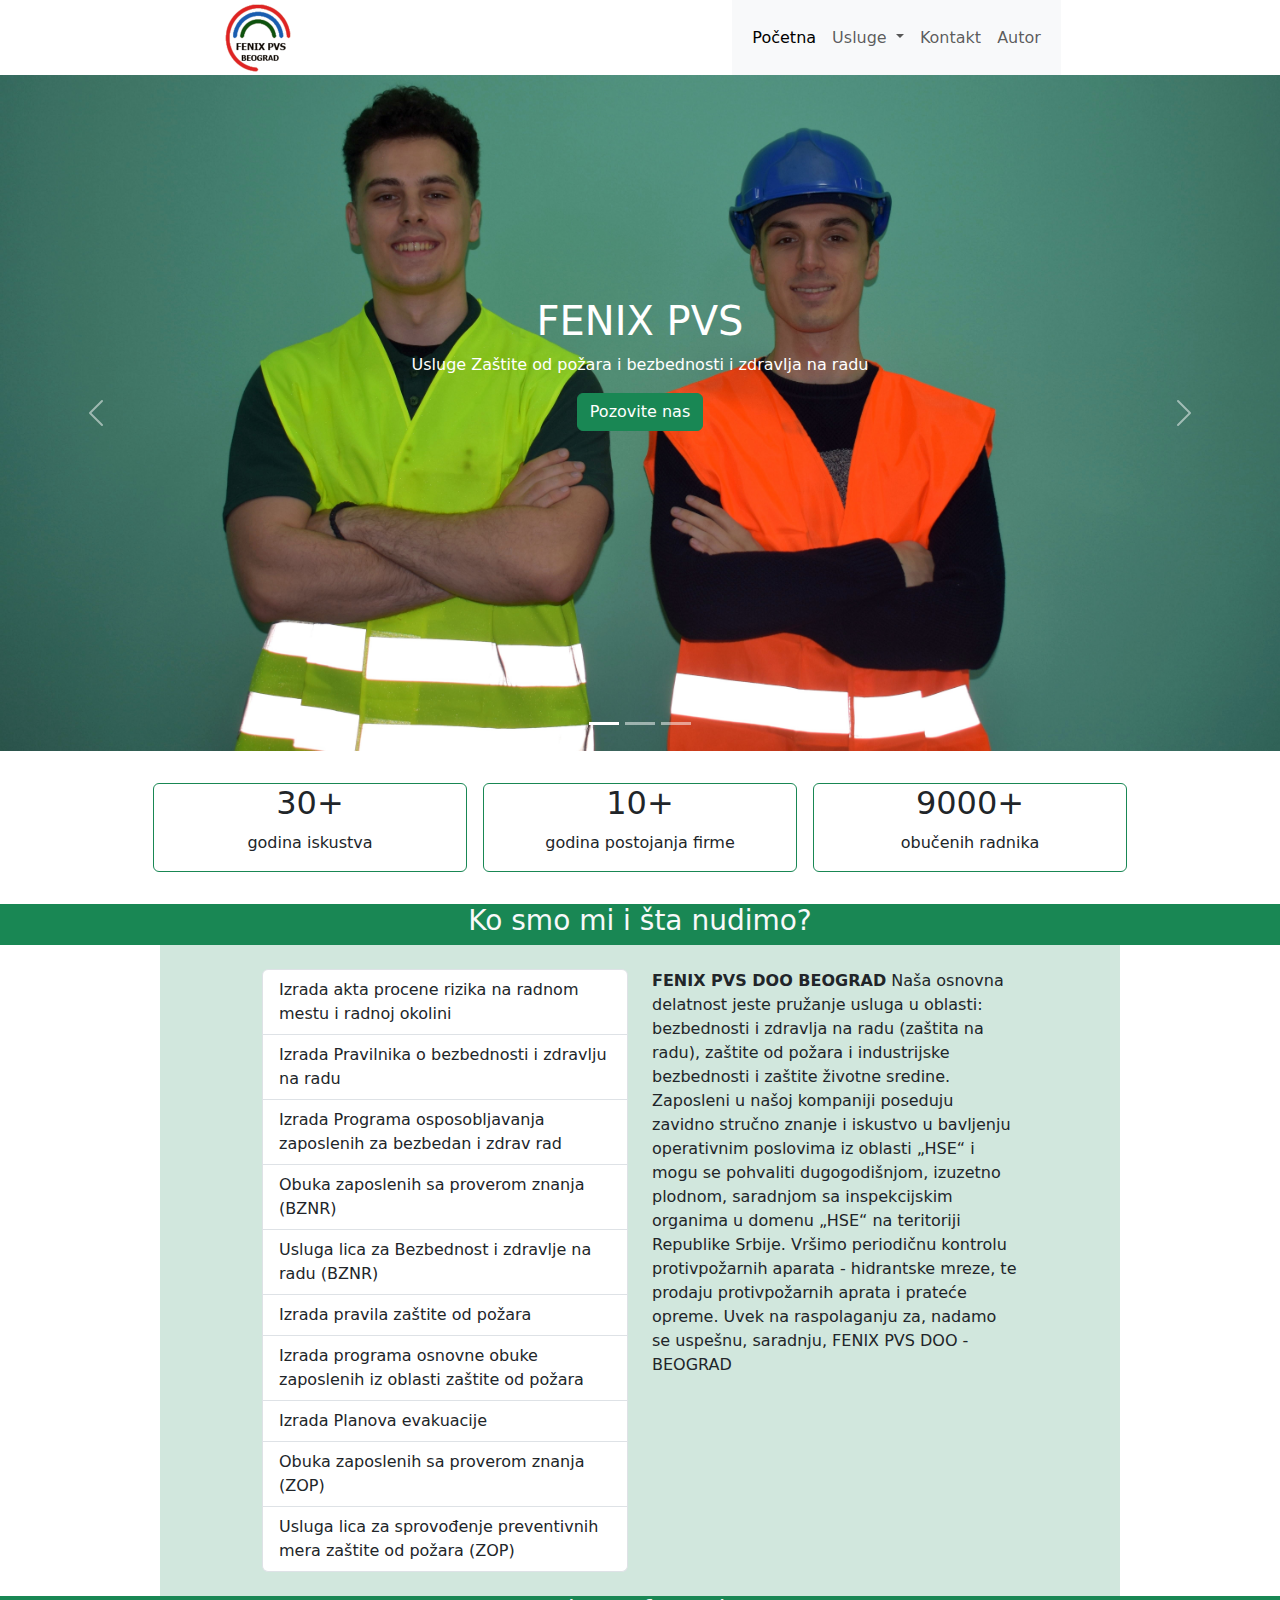
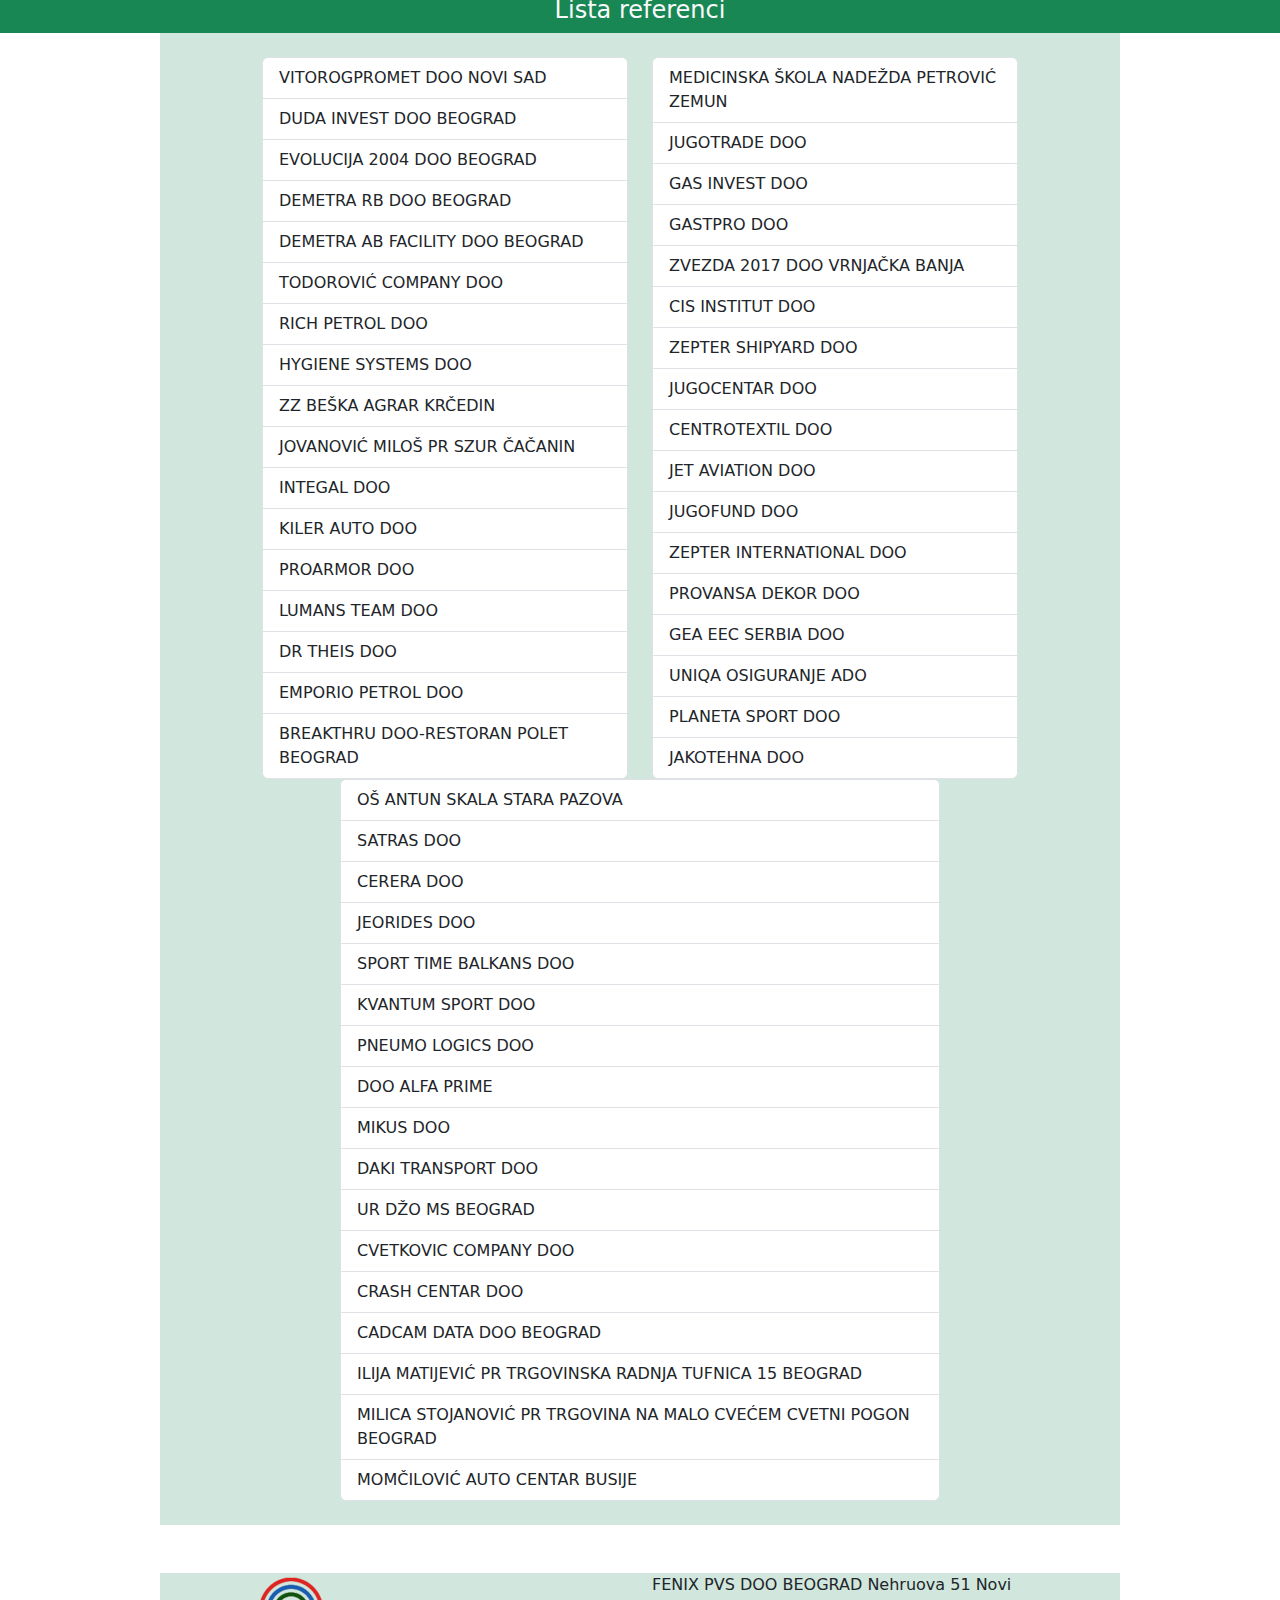
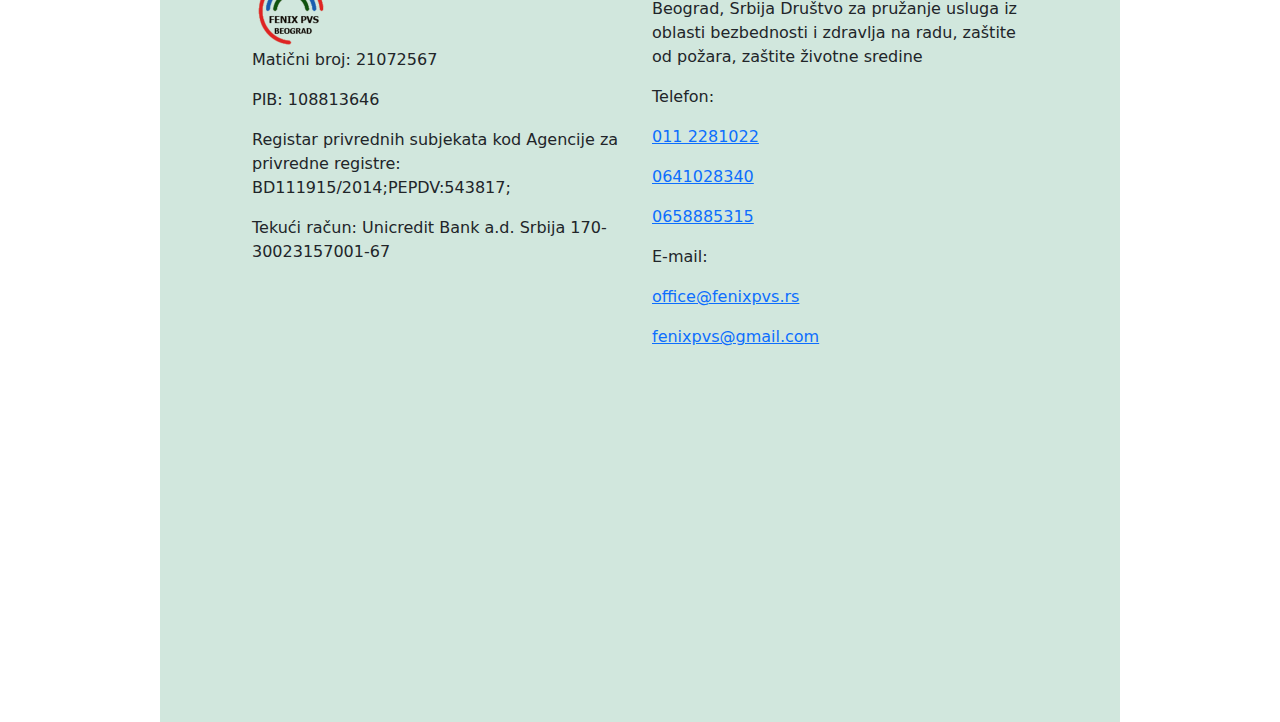
<file: index.html>
<!DOCTYPE html>
<html lang="en">
<head>
    <meta charset="UTF-8">
    <meta name="viewport" content="width=device-width, initial-scale=1.0">
    <meta name="keywords" content="zastita od pozara, bezbednost i zdravlje na radu, obuka zop, obuka bzr, planovi evakuacije, servis protivpozarnih aparata i hidranata">
    <meta name="description"
    content="Fenix PVS je firma koja se bavi oblastima zaštite od požara i bezbednosti i zdravlja na radu i takođe u tim oblastima pruža obuku, izradu prateće dokumentacije, servis protivpožarnih aparata i hidranata, prijavu gradilišta, usluge stručnog lica iz oblasti zaštite od požara i bezbednosti i zdravlja na radu"/>
    <title>FENIX PVS</title>
    <!-- Bootstrap CSS -->
    <link rel="stylesheet" href="https://cdn.jsdelivr.net/npm/bootstrap-icons@1.11.3/font/bootstrap-icons.min.css">
    <link href="https://cdn.jsdelivr.net/npm/bootstrap@5.3.3/dist/css/bootstrap.min.css" rel="stylesheet"
      integrity="sha384-QWTKZyjpPEjISv5WaRU9OFeRpok6YctnYmDr5pNlyT2bRjXh0JMhjY6hW+ALEwIH" crossorigin="anonymous">
    <link href="css/style.css" rel="stylesheet">
    <link rel="icon" href="img/fenixpvsvektor.svg">
</head>
<body>
    <!-- Navigacioni meni -->
     <header class="d-flex justify-content-around">
      <a href="https://ngbusiness.github.io/bootstrap-sajt/index.html" class="navbar-brand"><img class="logo" src="https://ngbusiness.github.io/bootstrap-sajt/img/fenixpvsvektor.png" alt="fenixpvs logo"></a>
    <nav class="navbar navbar-expand-lg bg-body-tertiary">
      
      <div class="container-fluid">
        
        <button class="navbar-toggler" type="button" data-bs-toggle="collapse" data-bs-target="#navbarNavDropdown"
          aria-controls="navbarNavDropdown" aria-expanded="false" aria-label="Toggle navigation">
          <span class="navbar-toggler-icon"></span>
        </button>
        <div class="collapse navbar-collapse" id="navbarNavDropdown">
          <ul class="navbar-nav">
            <li class="nav-item">
              <a class="nav-link active" aria-current="page" href="https://ngbusiness.github.io/bootstrap-sajt/index.html">Početna</a>
            </li>
            <li class="nav-item dropdown p-8">
              <a class="nav-link dropdown-toggle" href="#" role="button" data-bs-toggle="dropdown" aria-expanded="false">
                  Usluge
              </a>
              <ul class="dropdown-menu" aria-labelledby="dropdownMenuButtonDark">
                  <li><a class="dropdown-item " href="https://ngbusiness.github.io/bootstrap-sajt/zastita-od-pozara.html">Zaštita od požara</a></li>
                  <li><a class="dropdown-item " href="https://ngbusiness.github.io/bootstrap-sajt/bezbednost-i-zdravlje-na-radu.html">Bezbednost i zdravlje na radu</a></li>
              </ul>
            </li>
            <li class="nav-item">
              <a class="nav-link" href="https://ngbusiness.github.io/bootstrap-sajt/kontakt.html">Kontakt</a>
            </li>
            <li class="nav-item">
              <a class="nav-link" href="https://ngbusiness.github.io/bootstrap-sajt/autor.html">Autor</a>
            </li>
            
          </ul>
        </div>
      </div>
    </nav>
</header>
  
    <!-- Carousel -->
    <div id="carouselExampleIndicators" class="carousel slide" data-bs-ride="carousel">
        <div class="carousel-indicators">
            <button type="button" data-bs-target="#carouselExampleIndicators" data-bs-slide-to="0" class="active" aria-current="true" aria-label="Slide 1"></button>
            <button type="button" data-bs-target="#carouselExampleIndicators" data-bs-slide-to="1" aria-label="Slide 2"></button>
            <button type="button" data-bs-target="#carouselExampleIndicators" data-bs-slide-to="2" aria-label="Slide 3"></button>
        </div>
        <div class="carousel-inner">
            <div class="carousel-item active">
                <img src="https://ngbusiness.github.io/bootstrap-sajt/img/slika-pozadina.jpg" class="d-block w-100 object-fit-cover" alt="pozadina">
                <div class="carousel-caption d-none d-md-block naslov">
                    <h1>FENIX PVS</h1>
                    <p>Usluge Zaštite od požara i bezbednosti i zdravlja na radu</p>
                    <a href="tel:+381641028340" class="btn btn-success">Pozovite nas</a>
                </div>
            </div>
            <div class="carousel-item">
                <img src="https://ngbusiness.github.io/bootstrap-sajt/img/slika-pozadina2.jpg" class="d-block w-100 object-fit-cover" alt="pozadina">
                <div class="carousel-caption d-none d-md-block naslov">
                  <h1>FENIX PVS</h1>
                  <p>Usluge Zaštite od požara i bezbednosti i zdravlja na radu</p>
                  <a href="tel:+381641028340" class="btn btn-success">Pozovite nas</a>
                </div>
            </div>
            <div class="carousel-item">
                <img src="https://ngbusiness.github.io/bootstrap-sajt/img/slika-pozadina3.jpg" class="d-block w-100 object-fit-cover" alt="pozadina">
                <div class="carousel-caption d-none d-md-block naslov">
                  <h1>FENIX PVS</h1>
                  <p>Usluge Zaštite od požara i bezbednosti i zdravlja na radu</p>
                  <a href="tel:+381641028340" class="btn btn-success">Pozovite nas</a>
                </div>
            </div>
        </div>
        <button class="carousel-control-prev" type="button" data-bs-target="#carouselExampleIndicators" data-bs-slide="prev">
            <span class="carousel-control-prev-icon" aria-hidden="true"></span>
            <span class="visually-hidden">Previous</span>
        </button>
        <button class="carousel-control-next" type="button" data-bs-target="#carouselExampleIndicators" data-bs-slide="next">
            <span class="carousel-control-next-icon" aria-hidden="true"></span>
            <span class="visually-hidden">Next</span>
        </button>
    </div>

    <div class="container-fluid text-center p-4">
      <div class="row d-md-flex justify-content-md-center justify-content-center">
        <div class="col-md-5 col-8 col-xl-3 border border-success rounded m-2">
          <h2>30+</h2>
          <p>godina iskustva</p>
        </div>
        <div class="col-md-5 col-8 col-xl-3 border border-success rounded m-2">
          <h2>10+</h2>
          <p>godina postojanja firme</p>
        </div>
        <div class="col-md-8 col-8 col-xl-3 border border-success rounded m-2">
          <h2>9000+</h2>
          <p>obučenih radnika</p>
        </div>
      </div>
    </div>

    <div class="container-fluid d-flex justify-content-center bg-success text-light">
      <h3>Ko smo mi i šta nudimo?</h3>
    </div>
    <div class="container-fluid d-flex w-75 p-4 bg-success-subtle">
      <div class="row d-flex justify-content-center">
        <div class="col-8 col-xl-5">
          <ul class="list-group">
            <li class="list-group-item">Izrada akta procene rizika na radnom mestu i radnoj okolini</li>
            <li class="list-group-item">Izrada Pravilnika o bezbednosti i zdravlju na radu</li>
            <li class="list-group-item">Izrada Programa osposobljavanja zaposlenih za bezbedan i zdrav rad</li>
            <li class="list-group-item">Obuka zaposlenih sa proverom znanja (BZNR)</li>
            <li class="list-group-item">Usluga lica za Bezbednost i zdravlje na radu (BZNR)</li>
            <li class="list-group-item">Izrada pravila zaštite od požara</li>
            <li class="list-group-item">Izrada programa osnovne obuke zaposlenih iz oblasti zaštite od požara</li>
            <li class="list-group-item">Izrada Planova evakuacije</li>
            <li class="list-group-item">Obuka zaposlenih sa proverom znanja (ZOP)</li>
            <li class="list-group-item">Usluga lica za sprovođenje preventivnih mera zaštite od požara (ZOP)</li>
          </ul>
          
        </div>
        <div class="col-8 col-xl-5 mt-xl-0 mt-4">
          <p><span class="podebljan-tekst">FENIX PVS DOO BEOGRAD</span> Naša osnovna delatnost jeste pružanje usluga u oblasti: bezbednosti i zdravlja na radu (zaštita na radu), zaštite od požara i industrijske bezbednosti i zaštite životne sredine. Zaposleni u našoj kompaniji poseduju zavidno stručno znanje i iskustvo u bavljenju operativnim poslovima iz oblasti „HSE“ i mogu se pohvaliti dugogodišnjom, izuzetno plodnom, saradnjom sa inspekcijskim organima u domenu „HSE“ na teritoriji Republike Srbije. Vršimo periodičnu kontrolu protivpožarnih aparata - hidrantske mreze, te prodaju protivpožarnih aprata i  prateće opreme.
            Uvek na raspolaganju za, nadamo se uspešnu, saradnju,
            FENIX  PVS DOO - BEOGRAD</p>
        </div>
      </div>
    </div>
    <div class="container-fluid d-flex justify-content-center bg-success text-light">
      <h4>Lista referenci</h4>
    </div>
    <div class="container-fluid d-flex w-75 p-4 bg-success-subtle">
      <div class="row d-flex justify-content-center">
        <div class="col-xxl-3 col-xl-5 col-8">
          <ul class="list-group">
            <li class="list-group-item">VITOROGPROMET DOO NOVI SAD</li>
            <li class="list-group-item">DUDA INVEST DOO BEOGRAD</li>
            <li class="list-group-item">EVOLUCIJA 2004 DOO BEOGRAD</li>
            <li class="list-group-item">DEMETRA RB DOO BEOGRAD</li>
            <li class="list-group-item">DEMETRA AB FACILITY  DOO BEOGRAD</li>
            <li class="list-group-item">TODOROVIĆ COMPANY DOO</li>
            <li class="list-group-item">RICH PETROL DOO</li>
            <li class="list-group-item">HYGIENE SYSTEMS DOO</li>
            <li class="list-group-item">ZZ BEŠKA AGRAR KRČEDIN</li>
            <li class="list-group-item">JOVANOVIĆ MILOŠ PR SZUR ČAČANIN</li>
            <li class="list-group-item">INTEGAL DOO</li>
            <li class="list-group-item">KILER AUTO DOO</li>
            <li class="list-group-item">PROARMOR DOO</li>
            <li class="list-group-item">LUMANS TEAM DOO</li>
            <li class="list-group-item">DR THEIS DOO</li>
            <li class="list-group-item">EMPORIO PETROL DOO</li>
            <li class="list-group-item">BREAKTHRU DOO-RESTORAN POLET BEOGRAD</li>
          </ul>
        </div>
        <div class="col-xxl-3 col-xl-5 col-8">
          <ul class="list-group">
          <li class="list-group-item">MEDICINSKA ŠKOLA NADEŽDA PETROVIĆ ZEMUN</li>
            <li class="list-group-item">JUGOTRADE DOO</li>
            <li class="list-group-item">GAS INVEST DOO</li>
            <li class="list-group-item">GASTPRO DOO</li>
            <li class="list-group-item">ZVEZDA 2017 DOO VRNJAČKA BANJA</li>
            <li class="list-group-item">CIS INSTITUT DOO</li>
            <li class="list-group-item">ZEPTER SHIPYARD DOO</li>
            <li class="list-group-item">JUGOCENTAR DOO</li>
            <li class="list-group-item">CENTROTEXTIL  DOO</li>
            <li class="list-group-item">JET AVIATION DOO</li>
            <li class="list-group-item">JUGOFUND DOO</li>
            <li class="list-group-item">ZEPTER INTERNATIONAL DOO</li>
            <li class="list-group-item">PROVANSA DEKOR DOO</li>
            <li class="list-group-item">GEA EEC SERBIA DOO</li>
            <li class="list-group-item">UNIQA OSIGURANJE ADO</li>
            <li class="list-group-item">PLANETA SPORT DOO</li>
            <li class="list-group-item">JAKOTEHNA DOO</li>
          </ul>
          </div>
          <div class="col-xxl-3 col-8">
            <ul class="list-group">
              <li class="list-group-item">OŠ ANTUN SKALA STARA PAZOVA</li>
              <li class="list-group-item">SATRAS DOO</li>
              <li class="list-group-item">CERERA DOO</li>
              <li class="list-group-item">JEORIDES DOO</li>
              <li class="list-group-item">SPORT TIME BALKANS DOO</li>
              <li class="list-group-item">KVANTUM SPORT DOO</li>
              <li class="list-group-item">PNEUMO LOGICS DOO</li>
              <li class="list-group-item">DOO ALFA PRIME</li>
              <li class="list-group-item">MIKUS DOO</li>
              <li class="list-group-item">DAKI TRANSPORT DOO</li>
              <li class="list-group-item">UR DŽO MS BEOGRAD</li>
              <li class="list-group-item">CVETKOVIC COMPANY DOO</li>
              <li class="list-group-item">CRASH CENTAR DOO</li>
              <li class="list-group-item">CADCAM DATA DOO BEOGRAD</li>
              <li class="list-group-item">ILIJA MATIJEVIĆ PR TRGOVINSKA RADNJA TUFNICA 15 BEOGRAD</li>
              <li class="list-group-item">MILICA STOJANOVIĆ PR TRGOVINA NA MALO CVEĆEM CVETNI POGON BEOGRAD</li>
              <li class="list-group-item">MOMČILOVIĆ AUTO CENTAR BUSIJE</li>
        </ul>
        </div>
    </div>
    </div>
    <footer>
      <div class="container-fluid w-75 mt-5 bg-success-subtle">
        <div class="row d-flex justify-content-center">
          <div class="col-xxl-3 col-xl-5 col-8">
            <a href="https://ngbusiness.github.io/bootstrap-sajt/index.html" class="navbar-brand"><img class="logo" src="https://ngbusiness.github.io/bootstrap-sajt/img/fenixpvsvektor.png" alt="logo fenix"></a>
            <p>Matični broj: 21072567</p>
            <p>PIB: 108813646</p>
            <p>Registar privrednih subjekata kod Agencije za privredne registre: BD111915/2014;PEPDV:543817;</p>
            <p>Tekući račun: Unicredit Bank a.d. Srbija 170-30023157001-67</p>
          </div>
          <div class="col-xxl-3 col-xl-5 col-8">
            <p>FENIX PVS DOO BEOGRAD Nehruova 51 Novi Beograd, Srbija
              Društvo za pružanje usluga iz oblasti bezbednosti i zdravlja na radu, zaštite od požara, zaštite životne sredine</p>
            <p>Telefon:</p>
            <p><a href="tel:+381112281022">011 2281022</a></p>
            <p><a href="tel:+381641028340">0641028340</a></p>
            <p><a href="tel:+381658885315">0658885315</a></p>
            <p>E-mail:</p>
            <p><a href="mailto:office@fenixpvs.rs">office@fenixpvs.rs</a></p>
            <p><a href="mailto:fenixpvs@gmail.com">fenixpvs@gmail.com</a></p>
          </div>
          <div class="col-xxl-3 col-8 d-sm-block d-none">
            <iframe
              src="https://www.google.com/maps/embed?pb=!1m18!1m12!1m3!1d2830.9976084963996!2d20.379325276602053!3d44.80123737742733!2m3!1f0!2f0!3f0!3m2!1i1024!2i768!4f13.1!3m3!1m2!1s0x475a6f74960dd877%3A0x19193fc2b6b63a9c!2sNehruova%2051%2C%20Beograd%2011078!5e0!3m2!1sen!2srs!4v1719517804662!5m2!1sen!2srs"
              width="350" height="350" style="border:0;" allowfullscreen="" loading="lazy"
              referrerpolicy="no-referrer-when-downgrade"></iframe>
          </div>
          <div class="col-xxl-3 col-8 d-sm-none d-block">
            <iframe
              src="https://www.google.com/maps/embed?pb=!1m18!1m12!1m3!1d2830.9976084963996!2d20.379325276602053!3d44.80123737742733!2m3!1f0!2f0!3f0!3m2!1i1024!2i768!4f13.1!3m3!1m2!1s0x475a6f74960dd877%3A0x19193fc2b6b63a9c!2sNehruova%2051%2C%20Beograd%2011078!5e0!3m2!1sen!2srs!4v1719517804662!5m2!1sen!2srs"
              width="200" height="200" style="border:0;" allowfullscreen="" loading="lazy"
              referrerpolicy="no-referrer-when-downgrade"></iframe>
          </div>
        </div>
      </div>
    </footer>
    <!-- Bootstrap JS and dependencies -->
    <script src="https://cdn.jsdelivr.net/npm/@popperjs/core@2.11.8/dist/umd/popper.min.js"
      integrity="sha384-I7E8VVD/ismYTF4hNIPjVp/Zjvgyol6VFvRkX/vR+Vc4jQkC+hVqc2pM8ODewa9r" crossorigin="anonymous"></script>
      <script src="https://cdn.jsdelivr.net/npm/bootstrap@5.3.3/dist/js/bootstrap.bundle.min.js"
        integrity="sha384-YvpcrYf0tY3lHB60NNkmXc5s9fDVZLESaAA55NDzOxhy9GkcIdslK1eN7N6jIeHz" crossorigin="anonymous"></script>
</body>
</html>
</file>
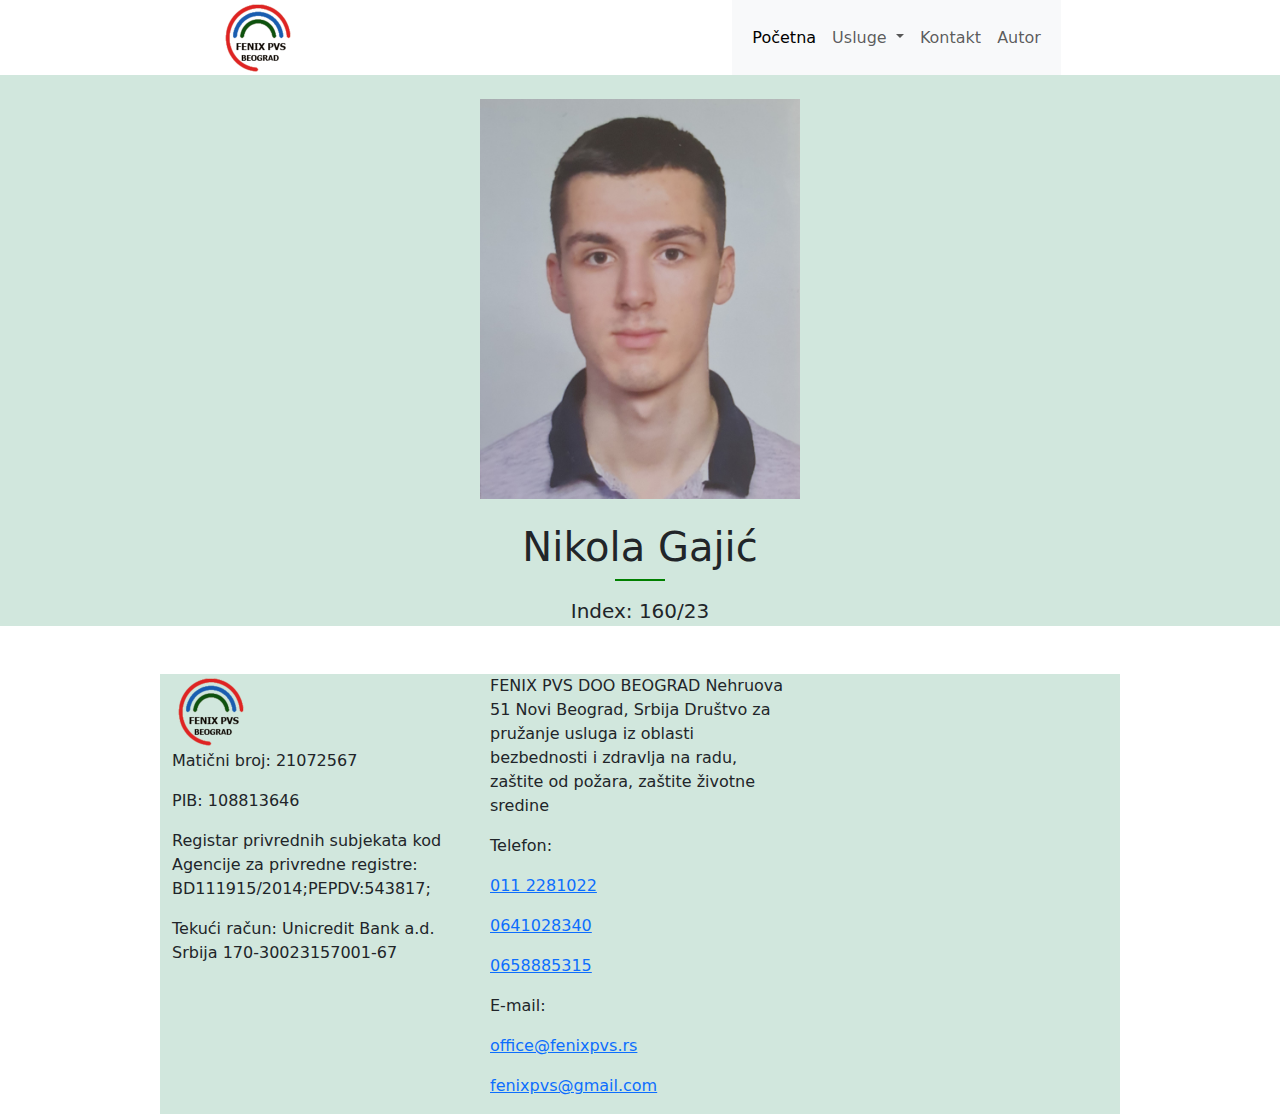
<file: autor.html>
<!DOCTYPE html>
<html lang="en">
<head>
    <meta charset="UTF-8">
    <meta name="viewport" content="width=device-width, initial-scale=1.0">
    <meta name="keywords" content="zastita od pozara, bezbednost i zdravlje na radu, obuka zop, obuka bzr, planovi evakuacije, servis protivpozarnih aparata i hidranata, autor">
    <meta name="description"
    content="Fenix PVS autor"/>
    <title>FENIX PVS - Autor</title>
    <!-- Bootstrap CSS -->
    <link rel="stylesheet" href="https://cdn.jsdelivr.net/npm/bootstrap-icons@1.11.3/font/bootstrap-icons.min.css">
    <link href="https://cdn.jsdelivr.net/npm/bootstrap@5.3.3/dist/css/bootstrap.min.css" rel="stylesheet"
      integrity="sha384-QWTKZyjpPEjISv5WaRU9OFeRpok6YctnYmDr5pNlyT2bRjXh0JMhjY6hW+ALEwIH" crossorigin="anonymous">
    <link href="css/style.css" rel="stylesheet">
    <link rel="icon" href="/img/fenixpvsvektor.svg">
</head>
<body>
    <!-- Navigacioni meni -->
     <header class="d-flex justify-content-around">
      <a href="https://ngbusiness.github.io/bootstrap-sajt/index.html" class="navbar-brand"><img class="logo" src="https://ngbusiness.github.io/bootstrap-sajt/img/fenixpvsvektor.png" alt="logo"></a>
    <nav class="navbar navbar-expand-lg bg-body-tertiary">
      
      <div class="container-fluid">
        
        <button class="navbar-toggler" type="button" data-bs-toggle="collapse" data-bs-target="#navbarNavDropdown"
          aria-controls="navbarNavDropdown" aria-expanded="false" aria-label="Toggle navigation">
          <span class="navbar-toggler-icon"></span>
        </button>
        <div class="collapse navbar-collapse" id="navbarNavDropdown">
          <ul class="navbar-nav">
            <li class="nav-item">
              <a class="nav-link active" aria-current="page" href="https://ngbusiness.github.io/bootstrap-sajt/index.html">Početna</a>
            </li>
            <li class="nav-item dropdown p-8">
              <a class="nav-link dropdown-toggle" href="#" role="button" data-bs-toggle="dropdown" aria-expanded="false">
                  Usluge
              </a>
              <ul class="dropdown-menu" aria-labelledby="dropdownMenuButtonDark">
                <li><a class="dropdown-item " href="https://ngbusiness.github.io/bootstrap-sajt/zastita-od-pozara.html">Zaštita od požara</a></li>
                <li><a class="dropdown-item " href="https://ngbusiness.github.io/bootstrap-sajt/bezbednost-i-zdravlje-na-radu.html">Bezbednost i zdravlje na radu</a></li>
            </ul>
            </li>
            <li class="nav-item">
              <a class="nav-link" href="https://ngbusiness.github.io/bootstrap-sajt/kontakt.html">Kontakt</a>
            </li>
            <li class="nav-item">
              <a class="nav-link" href="https://ngbusiness.github.io/bootstrap-sajt/autor.html">Autor</a>
            </li>
            
          </ul>
        </div>
      </div>
    </nav>
</header>
  
<div class="container-fluid bg-success-subtle">
  <div class="row">
    <div class="col d-flex flex-column align-items-center">
    <img src="img/ng.jpg" alt="autor slika" class="slika my-4">
    <h1>Nikola Gajić</h1>
    <div class="linija"></div>
  </div>
  <p class="m-0 fs-5 d-flex justify-content-center">Index: 160/23</p>

  </div>
</div>


    <footer>
      <div class="container-fluid w-75 mt-5 bg-success-subtle">
        <div class="row">
          <div class="col">
            <a href="https://ngbusiness.github.io/bootstrap-sajt/index.html" class="navbar-brand"><img class="logo" src="https://ngbusiness.github.io/bootstrap-sajt/img/fenixpvsvektor.png" alt="logo"></a>
            <p>Matični broj: 21072567</p>
            <p>PIB: 108813646</p>
            <p>Registar privrednih subjekata kod Agencije za privredne registre: BD111915/2014;PEPDV:543817;</p>
            <p>Tekući račun: Unicredit Bank a.d. Srbija 170-30023157001-67</p>
          </div>
          <div class="col">
            <p>FENIX PVS DOO BEOGRAD Nehruova 51 Novi Beograd, Srbija
              Društvo za pružanje usluga iz oblasti bezbednosti i zdravlja na radu, zaštite od požara, zaštite životne sredine</p>
            <p>Telefon:</p>
            <p><a href="tel:+381112281022">011 2281022</a></p>
            <p><a href="tel:+381641028340">0641028340</a></p>
            <p><a href="tel:+381658885315">0658885315</a></p>
            <p>E-mail:</p>
            <p><a href="mailto:office@fenixpvs.rs">office@fenixpvs.rs</a></p>
            <p><a href="mailto:fenixpvs@gmail.com">fenixpvs@gmail.com</a></p>
          </div>
          <div class="col">
            <iframe
              src="https://www.google.com/maps/embed?pb=!1m18!1m12!1m3!1d2830.9976084963996!2d20.379325276602053!3d44.80123737742733!2m3!1f0!2f0!3f0!3m2!1i1024!2i768!4f13.1!3m3!1m2!1s0x475a6f74960dd877%3A0x19193fc2b6b63a9c!2sNehruova%2051%2C%20Beograd%2011078!5e0!3m2!1sen!2srs!4v1719517804662!5m2!1sen!2srs"
              width="300" height="350" style="border:0;" allowfullscreen="" loading="lazy"
              referrerpolicy="no-referrer-when-downgrade"></iframe>
          </div>
        </div>
      </div>
    </footer>
    <script>
      function sendEmail() {
          var email = document.getElementById('exampleInputEmail1').value;
          var firma = document.getElementById('exampleInputFirma1').value;
          var naslov = document.getElementById('exampleInputNaslov1').value;
          var tekst = document.getElementById('exampleFormControlTextarea1').value;

          var mailtoLink = 'mailto:office@fenixpvs.rs'
              + '?subject=' + encodeURIComponent(naslov)
              + '&body=' + encodeURIComponent('E-mail: ' + email + '\nIme firme: ' + firma + '\n\n' + tekst);

          window.location.href = mailtoLink;
      }
  </script>
    <!-- Bootstrap JS and dependencies -->
    <script src="https://cdn.jsdelivr.net/npm/@popperjs/core@2.11.8/dist/umd/popper.min.js"
      integrity="sha384-I7E8VVD/ismYTF4hNIPjVp/Zjvgyol6VFvRkX/vR+Vc4jQkC+hVqc2pM8ODewa9r" crossorigin="anonymous"></script>
      <script src="https://cdn.jsdelivr.net/npm/bootstrap@5.3.3/dist/js/bootstrap.bundle.min.js"
        integrity="sha384-YvpcrYf0tY3lHB60NNkmXc5s9fDVZLESaAA55NDzOxhy9GkcIdslK1eN7N6jIeHz" crossorigin="anonymous"></script>
</body>
</html>
</file>
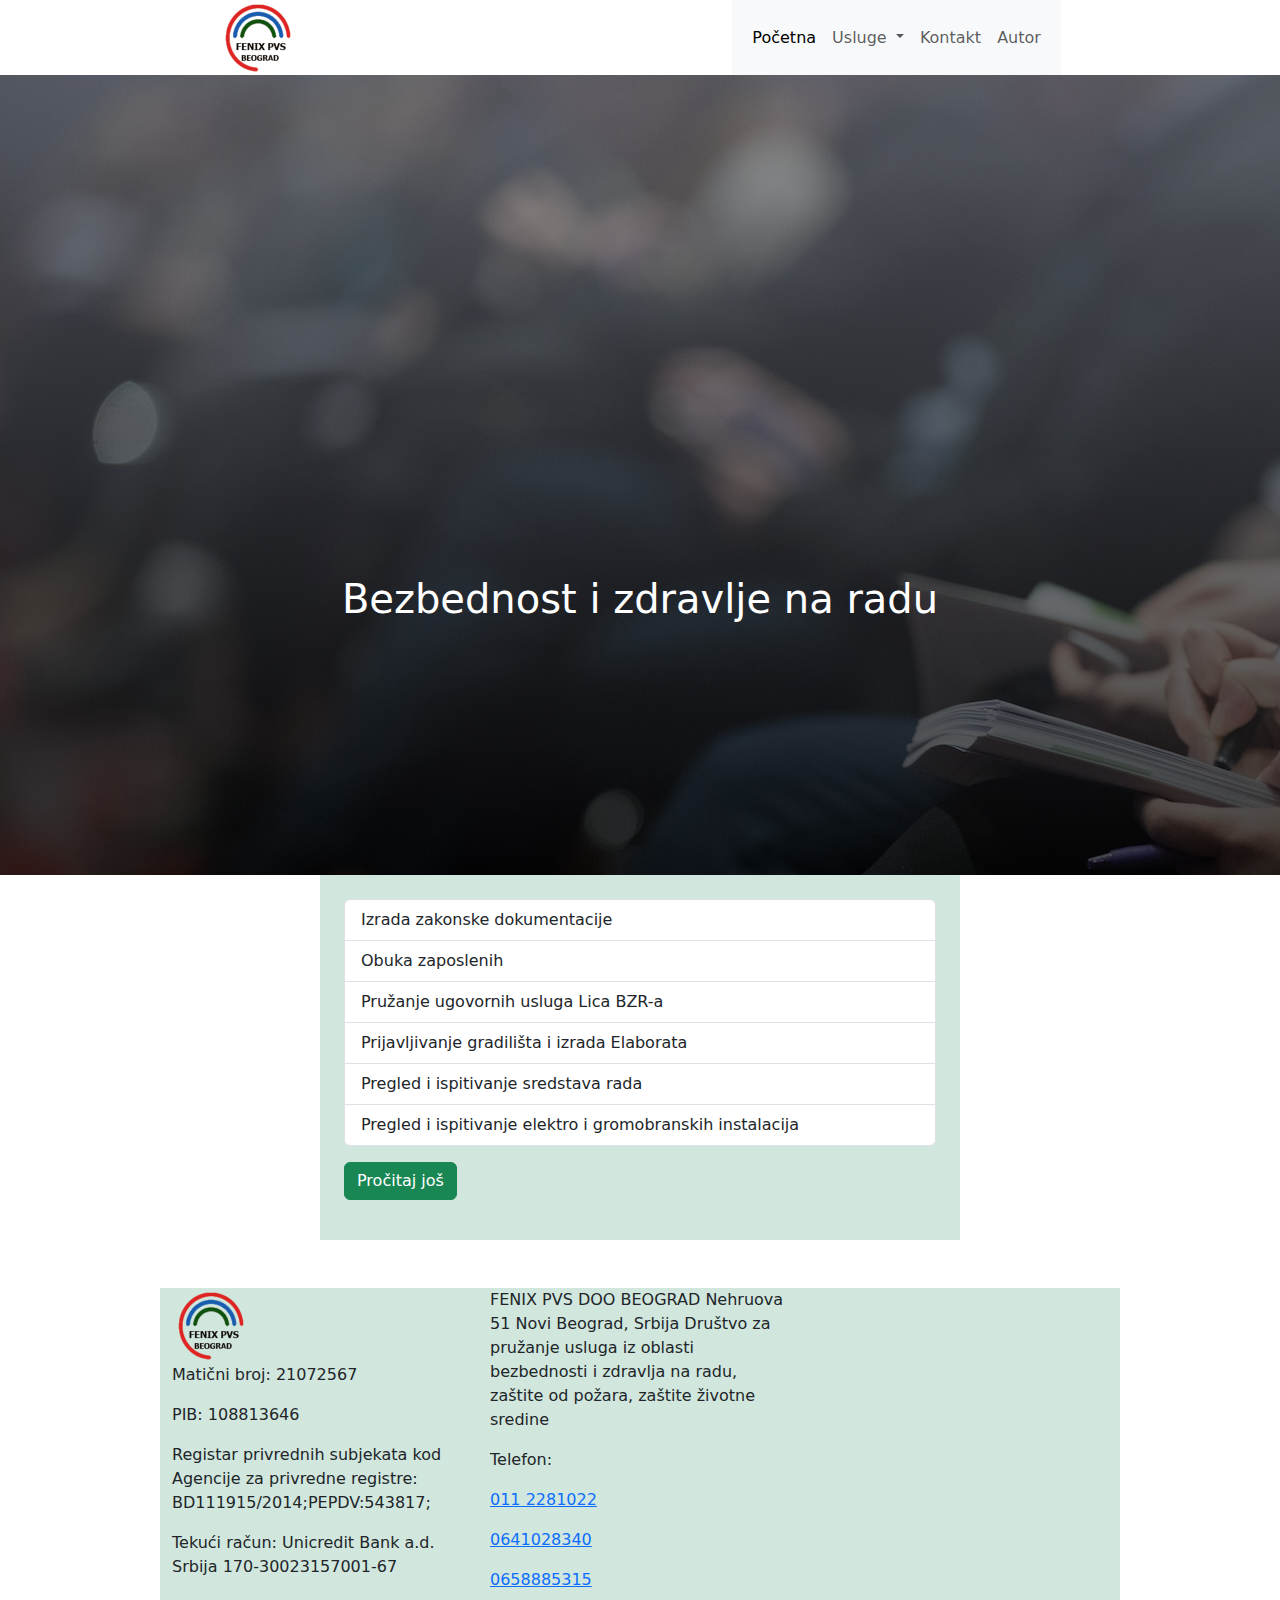
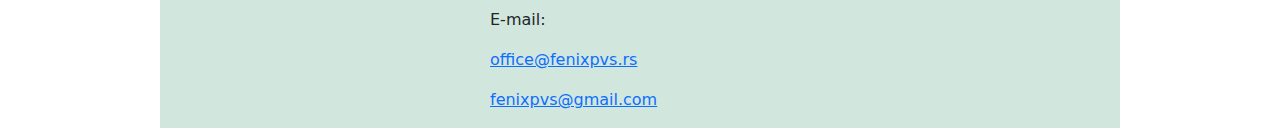
<file: bezbednost-i-zdravlje-na-radu.html>
<!DOCTYPE html>
<html lang="en">
<head>
    <meta charset="UTF-8">
    <meta name="viewport" content="width=device-width, initial-scale=1.0">
    <meta name="keywords" content="zastita od pozara, bezbednost i zdravlje na radu, obuka zop, obuka bzr, planovi evakuacije, servis protivpozarnih aparata i hidranata, lice za bzr">
    <meta name="description"
    content="Fenix PVS je pružalac usluga iz oblasti bezbednost i zdravlje na radu, lice za bezbednost i zdravlje na radu, takođe i obuke iz bezbednosti i zdravlja na radu pored izrade prateće dokumentacije"/>
    <title>FENIX PVS - Bezbednost i zdravlje na radu</title>
    <!-- Bootstrap CSS -->
    <link rel="stylesheet" href="https://cdn.jsdelivr.net/npm/bootstrap-icons@1.11.3/font/bootstrap-icons.min.css">
    <link href="https://cdn.jsdelivr.net/npm/bootstrap@5.3.3/dist/css/bootstrap.min.css" rel="stylesheet"
      integrity="sha384-QWTKZyjpPEjISv5WaRU9OFeRpok6YctnYmDr5pNlyT2bRjXh0JMhjY6hW+ALEwIH" crossorigin="anonymous">
    <link href="css/style.css" rel="stylesheet">
    <link rel="icon" href="img/fenixpvsvektor.svg">
</head>
<body>
    <!-- Navigacioni meni -->
     <header class="d-flex justify-content-around">
      <a href="https://ngbusiness.github.io/bootstrap-sajt/index.html" class="navbar-brand"><img class="logo" src="https://ngbusiness.github.io/bootstrap-sajt/img/fenixpvsvektor.png" alt="logo"></a>
    <nav class="navbar navbar-expand-lg bg-body-tertiary">
      
      <div class="container-fluid">
        
        <button class="navbar-toggler" type="button" data-bs-toggle="collapse" data-bs-target="#navbarNavDropdown"
          aria-controls="navbarNavDropdown" aria-expanded="false" aria-label="Toggle navigation">
          <span class="navbar-toggler-icon"></span>
        </button>
        <div class="collapse navbar-collapse" id="navbarNavDropdown">
          <ul class="navbar-nav">
            <li class="nav-item">
              <a class="nav-link active" aria-current="page" href="https://ngbusiness.github.io/bootstrap-sajt/index.html">Početna</a>
            </li>
            <li class="nav-item dropdown p-8">
              <a class="nav-link dropdown-toggle" href="#" role="button" data-bs-toggle="dropdown" aria-expanded="false">
                  Usluge
              </a>
              <ul class="dropdown-menu" aria-labelledby="dropdownMenuButtonDark">
                <li><a class="dropdown-item " href="https://ngbusiness.github.io/bootstrap-sajt/zastita-od-pozara.html">Zaštita od požara</a></li>
                <li><a class="dropdown-item " href="https://ngbusiness.github.io/bootstrap-sajt/bezbednost-i-zdravlje-na-radu.html">Bezbednost i zdravlje na radu</a></li>
            </ul>
            </li>
            <li class="nav-item">
              <a class="nav-link" href="https://ngbusiness.github.io/bootstrap-sajt/kontakt.html">Kontakt</a>
            </li>
            <li class="nav-item">
              <a class="nav-link" href="https://ngbusiness.github.io/bootstrap-sajt/autor.html">Autor</a>
            </li>
            
          </ul>
        </div>
      </div>
    </nav>
</header>
  
<div class="pozadina-bzr">
<h1>Bezbednost i zdravlje na radu</h1>
</div>

<div class="container-fluid p-4 w-50 bg-success-subtle">
<ul class="list-group">
  <li class="list-group-item">Izrada zakonske dokumentacije</li>
  <li class="list-group-item">Obuka zaposlenih</li>
  <li class="list-group-item">Pružanje ugovornih usluga Lica BZR-a</li>
  <li class="list-group-item">Prijavljivanje gradilišta i izrada Elaborata</li>
  <li class="list-group-item">Pregled i ispitivanje sredstava rada</li>
  <li class="list-group-item">Pregled i ispitivanje elektro i gromobranskih instalacija</li>
</ul>
<button type="button" class="btn btn-success my-3" data-bs-toggle="modal" data-bs-target="#exampleModal">
  Pročitaj još
</button>
<!-- Modal -->
<div class="modal fade" id="exampleModal" tabindex="-1" aria-labelledby="exampleModalLabel" aria-hidden="true">
  <div class="modal-dialog">
    <div class="modal-content">
      <div class="modal-header bg-success-subtle">
        <h1 class="modal-title fs-5" id="exampleModalLabel">Bezbednost i zdravlje na radu</h1>
        <button type="button" class="btn-close" data-bs-dismiss="modal" aria-label="Close"></button>
      </div>
      <div class="modal-body bg-success-subtle">
        <p>
          Zaštita od požara je ključna za sigurnost svake zgrade, bilo da je reč o stambenim, poslovnim ili industrijskim
          objektima. Požari mogu izazvati ogromne materijalne štete, gubitak života i ozbiljno narušavanje poslovanja, pa je važno
          preduzeti sve potrebne mere za njihovu prevenciju. Protivpožarna oprema, poput vatrogasnih aparata, hidranta i sistema
          za detekciju dima, igra vitalnu ulogu u sprečavanju širenja požara i zaštiti života i imovine. Redovan servis ove opreme
          osigurava njenu ispravnost i efikasnost u slučaju potrebe. Takođe, obuka zaposlenih o pravilnom korišćenju protivpožarne
          opreme i postupcima u vanrednim situacijama dodatno povećava nivo sigurnosti. Samo kroz kombinaciju adekvatne opreme,
          redovnog održavanja i obuke moguće je osigurati efikasnu zaštitu od požara i minimalizovati rizike i štete koje požari
          mogu prouzrokovati.
        </p>

      </div>
      <div class="modal-footer bg-success-subtle">
        <a href="https://ngbusiness.github.io/bootstrap-sajt/kontakt.html"><button type="button" class="btn btn-success">Kontakt</button></a>
        <button type="button" class="btn btn-success" data-bs-dismiss="modal">Zatvori</button>
      </div>
    </div>
  </div>
</div>
<!--kraj modala-->
</div>
    <footer>
      <div class="container-fluid w-75 mt-5 bg-success-subtle">
        <div class="row">
          <div class="col">
            <a href="https://ngbusiness.github.io/bootstrap-sajt/index.html" class="navbar-brand"><img class="logo" src="https://ngbusiness.github.io/bootstrap-sajt/img/fenixpvsvektor.png" alt="logo"></a>
            <p>Matični broj: 21072567</p>
            <p>PIB: 108813646</p>
            <p>Registar privrednih subjekata kod Agencije za privredne registre: BD111915/2014;PEPDV:543817;</p>
            <p>Tekući račun: Unicredit Bank a.d. Srbija 170-30023157001-67</p>
          </div>
          <div class="col">
            <p>FENIX PVS DOO BEOGRAD Nehruova 51 Novi Beograd, Srbija
              Društvo za pružanje usluga iz oblasti bezbednosti i zdravlja na radu, zaštite od požara, zaštite životne sredine</p>
            <p>Telefon:</p>
            <p><a href="tel:+381112281022">011 2281022</a></p>
            <p><a href="tel:+381641028340">0641028340</a></p>
            <p><a href="tel:+381658885315">0658885315</a></p>
            <p>E-mail:</p>
            <p><a href="mailto:office@fenixpvs.rs">office@fenixpvs.rs</a></p>
            <p><a href="mailto:fenixpvs@gmail.com">fenixpvs@gmail.com</a></p>
          </div>
          <div class="col">
            <iframe
              src="https://www.google.com/maps/embed?pb=!1m18!1m12!1m3!1d2830.9976084963996!2d20.379325276602053!3d44.80123737742733!2m3!1f0!2f0!3f0!3m2!1i1024!2i768!4f13.1!3m3!1m2!1s0x475a6f74960dd877%3A0x19193fc2b6b63a9c!2sNehruova%2051%2C%20Beograd%2011078!5e0!3m2!1sen!2srs!4v1719517804662!5m2!1sen!2srs"
              width="300" height="350" style="border:0;" allowfullscreen="" loading="lazy"
              referrerpolicy="no-referrer-when-downgrade"></iframe>
          </div>
        </div>
      </div>
    </footer>
    <script>
      function sendEmail() {
          var email = document.getElementById('exampleInputEmail1').value;
          var firma = document.getElementById('exampleInputFirma1').value;
          var naslov = document.getElementById('exampleInputNaslov1').value;
          var tekst = document.getElementById('exampleFormControlTextarea1').value;

          var mailtoLink = 'mailto:office@fenixpvs.rs'
              + '?subject=' + encodeURIComponent(naslov)
              + '&body=' + encodeURIComponent('E-mail: ' + email + '\nIme firme: ' + firma + '\n\n' + tekst);

          window.location.href = mailtoLink;
      }
  </script>
    <!-- Bootstrap JS and dependencies -->
    <script src="https://cdn.jsdelivr.net/npm/@popperjs/core@2.11.8/dist/umd/popper.min.js"
      integrity="sha384-I7E8VVD/ismYTF4hNIPjVp/Zjvgyol6VFvRkX/vR+Vc4jQkC+hVqc2pM8ODewa9r" crossorigin="anonymous"></script>
      <script src="https://cdn.jsdelivr.net/npm/bootstrap@5.3.3/dist/js/bootstrap.bundle.min.js"
        integrity="sha384-YvpcrYf0tY3lHB60NNkmXc5s9fDVZLESaAA55NDzOxhy9GkcIdslK1eN7N6jIeHz" crossorigin="anonymous"></script>
</body>
</html>
</file>
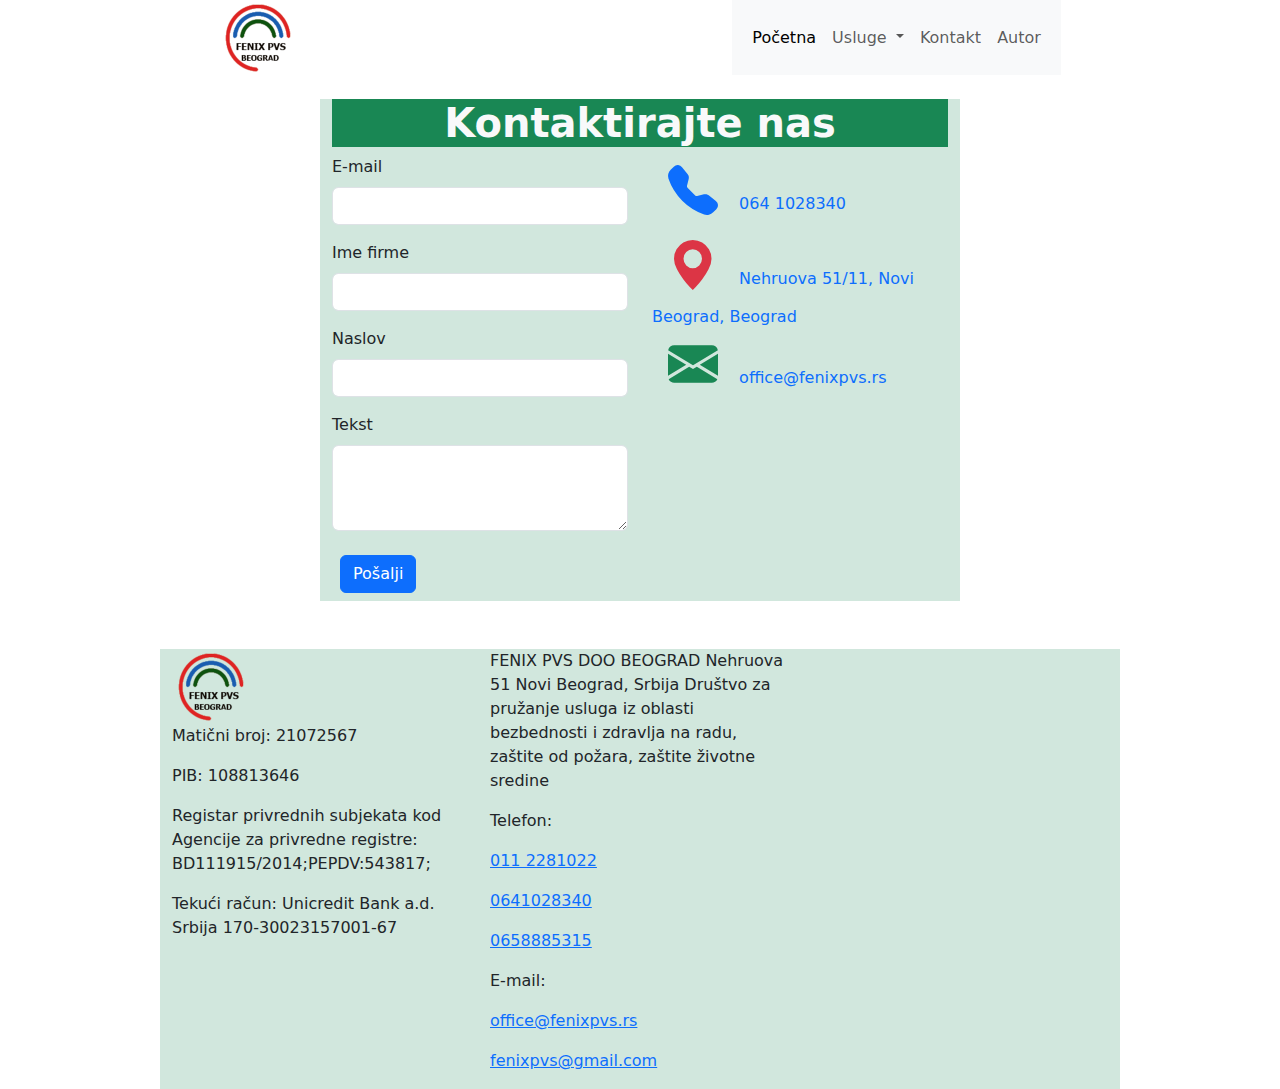
<file: kontakt.html>
<!DOCTYPE html>
<html lang="en">
<head>
    <meta charset="UTF-8">
    <meta name="viewport" content="width=device-width, initial-scale=1.0">
    <meta name="keywords" content="zastita od pozara, bezbednost i zdravlje na radu, obuka zop, obuka bzr, planovi evakuacije, servis protivpozarnih aparata i hidranata, kontakt">
    <meta name="description"
    content="Fenix PVS kontakt"/>
    <title>FENIX PVS - Kontakt</title>
    <!-- Bootstrap CSS -->
    <link rel="stylesheet" href="https://cdn.jsdelivr.net/npm/bootstrap-icons@1.11.3/font/bootstrap-icons.min.css">
    <link href="https://cdn.jsdelivr.net/npm/bootstrap@5.3.3/dist/css/bootstrap.min.css" rel="stylesheet"
      integrity="sha384-QWTKZyjpPEjISv5WaRU9OFeRpok6YctnYmDr5pNlyT2bRjXh0JMhjY6hW+ALEwIH" crossorigin="anonymous">
    <link href="css/style.css" rel="stylesheet">
    <link rel="icon" href="img/fenixpvsvektor.svg">
</head>
<body>
    <!-- Navigacioni meni -->
     <header class="d-flex justify-content-around">
      <a href="https://ngbusiness.github.io/bootstrap-sajt/index.html" class="navbar-brand"><img class="logo" src="https://ngbusiness.github.io/bootstrap-sajt/img/fenixpvsvektor.png" alt="logo fenix"></a>
    <nav class="navbar navbar-expand-lg bg-body-tertiary">
      
      <div class="container-fluid">
        
        <button class="navbar-toggler" type="button" data-bs-toggle="collapse" data-bs-target="#navbarNavDropdown"
          aria-controls="navbarNavDropdown" aria-expanded="false" aria-label="Toggle navigation">
          <span class="navbar-toggler-icon"></span>
        </button>
        <div class="collapse navbar-collapse" id="navbarNavDropdown">
          <ul class="navbar-nav">
            <li class="nav-item">
              <a class="nav-link active" aria-current="page" href="https://ngbusiness.github.io/bootstrap-sajt/index.html">Početna</a>
            </li>
            <li class="nav-item dropdown p-8">
              <a class="nav-link dropdown-toggle" href="#" role="button" data-bs-toggle="dropdown" aria-expanded="false">
                  Usluge
              </a>
              <ul class="dropdown-menu" aria-labelledby="dropdownMenuButtonDark">
                <li><a class="dropdown-item " href="https://ngbusiness.github.io/bootstrap-sajt/zastita-od-pozara.html">Zaštita od požara</a></li>
                <li><a class="dropdown-item " href="https://ngbusiness.github.io/bootstrap-sajt/bezbednost-i-zdravlje-na-radu.html">Bezbednost i zdravlje na radu</a></li>
            </ul>
            </li>
            <li class="nav-item">
              <a class="nav-link" href="https://ngbusiness.github.io/bootstrap-sajt/kontakt.html">Kontakt</a>
            </li>
            <li class="nav-item">
              <a class="nav-link" href="https://ngbusiness.github.io/bootstrap-sajt/autor.html">Autor</a>
            </li>
            
          </ul>
        </div>
      </div>
    </nav>
</header>
  
<div class="container-fluid w-50 bg-success-subtle mt-4">
  <h1 class="podebljan-tekst text-center bg-success text-light">Kontaktirajte nas</h1>
  <div class="row">
    <div class="col">
      <form id="contactForm">
        <div class="mb-3">
            <label for="exampleInputEmail1" class="form-label">E-mail</label>
            <input type="email" class="form-control" id="exampleInputEmail1" aria-describedby="emailHelp">
            <div id="emailHelp" class="form-text"></div>
        </div>
        <div class="mb-3">
            <label for="exampleInputFirma1" class="form-label">Ime firme</label>
            <input type="text" class="form-control" id="exampleInputFirma1">
        </div>
        <div class="mb-3">
            <label for="exampleInputNaslov1" class="form-label">Naslov</label>
            <input type="text" class="form-control" id="exampleInputNaslov1">
        </div>
        <div class="mb-3">
            <label for="exampleFormControlTextarea1" class="form-label">Tekst</label>
            <textarea class="form-control" id="exampleFormControlTextarea1" rows="3"></textarea>
        </div>
        <button type="button" class="btn btn-primary m-2" onclick="sendEmail()">Pošalji</button>
    </form>

    
</div>
  <div class="col-lg 8">
    <i class="bi bi-telephone-fill text-primary ikonica mx-3"></i><a class="text-decoration-none"href="tel:+381641028340"> 064 1028340</a><br>
    <i class="bi bi-geo-alt-fill text-danger ikonica mx-3"></i><a class="text-decoration-none"
      href="https://www.google.com/maps/place/Fenix+PVS/@44.8011758,20.3795241,17z/data=!3m1!4b1!4m6!3m5!1s0x48e577a9383c7ba5:0xb94f09ded01ce57e!8m2!3d44.801172!4d20.382099!16s%2Fg%2F11txrtj3w9?entry=ttu">
      Nehruova 51/11, Novi Beograd, Beograd</a><br>
    <i class="bi bi-envelope-fill text-success ikonica mx-3"></i><a class="text-decoration-none" href="mailto:office@fenixpvs.rs"> office@fenixpvs.rs</a> 
  </div>
</div>
</div>
    
    <footer>
      <div class="container-fluid w-75 mt-5 bg-success-subtle">
        <div class="row">
          <div class="col">
            <a href="https://ngbusiness.github.io/bootstrap-sajt/index.html" class="navbar-brand"><img class="logo" src="https://ngbusiness.github.io/bootstrap-sajt/img/fenixpvsvektor.png" alt="logo fenix"></a>
            <p>Matični broj: 21072567</p>
            <p>PIB: 108813646</p>
            <p>Registar privrednih subjekata kod Agencije za privredne registre: BD111915/2014;PEPDV:543817;</p>
            <p>Tekući račun: Unicredit Bank a.d. Srbija 170-30023157001-67</p>
          </div>
          <div class="col">
            <p>FENIX PVS DOO BEOGRAD Nehruova 51 Novi Beograd, Srbija
              Društvo za pružanje usluga iz oblasti bezbednosti i zdravlja na radu, zaštite od požara, zaštite životne sredine</p>
            <p>Telefon:</p>
            <p><a href="tel:+381112281022">011 2281022</a></p>
            <p><a href="tel:+381641028340">0641028340</a></p>
            <p><a href="tel:+381658885315">0658885315</a></p>
            <p>E-mail:</p>
            <p><a href="mailto:office@fenixpvs.rs">office@fenixpvs.rs</a></p>
            <p><a href="mailto:fenixpvs@gmail.com">fenixpvs@gmail.com</a></p>
          </div>
          <div class="col">
            <iframe
              src="https://www.google.com/maps/embed?pb=!1m18!1m12!1m3!1d2830.9976084963996!2d20.379325276602053!3d44.80123737742733!2m3!1f0!2f0!3f0!3m2!1i1024!2i768!4f13.1!3m3!1m2!1s0x475a6f74960dd877%3A0x19193fc2b6b63a9c!2sNehruova%2051%2C%20Beograd%2011078!5e0!3m2!1sen!2srs!4v1719517804662!5m2!1sen!2srs"
              width="300" height="350" style="border:0;" allowfullscreen="" loading="lazy"
              referrerpolicy="no-referrer-when-downgrade"></iframe>
          </div>
        </div>
      </div>
    </footer>
    <script>
      function sendEmail() {
          var email = document.getElementById('exampleInputEmail1').value;
          var firma = document.getElementById('exampleInputFirma1').value;
          var naslov = document.getElementById('exampleInputNaslov1').value;
          var tekst = document.getElementById('exampleFormControlTextarea1').value;

          var mailtoLink = 'mailto:office@fenixpvs.rs'
              + '?subject=' + encodeURIComponent(naslov)
              + '&body=' + encodeURIComponent('E-mail: ' + email + '\nIme firme: ' + firma + '\n\n' + tekst);

          window.location.href = mailtoLink;
      }
  </script>
    <!-- Bootstrap JS and dependencies -->
    <script src="https://cdn.jsdelivr.net/npm/@popperjs/core@2.11.8/dist/umd/popper.min.js"
      integrity="sha384-I7E8VVD/ismYTF4hNIPjVp/Zjvgyol6VFvRkX/vR+Vc4jQkC+hVqc2pM8ODewa9r" crossorigin="anonymous"></script>
      <script src="https://cdn.jsdelivr.net/npm/bootstrap@5.3.3/dist/js/bootstrap.bundle.min.js"
        integrity="sha384-YvpcrYf0tY3lHB60NNkmXc5s9fDVZLESaAA55NDzOxhy9GkcIdslK1eN7N6jIeHz" crossorigin="anonymous"></script>
</body>
</html>
</file>
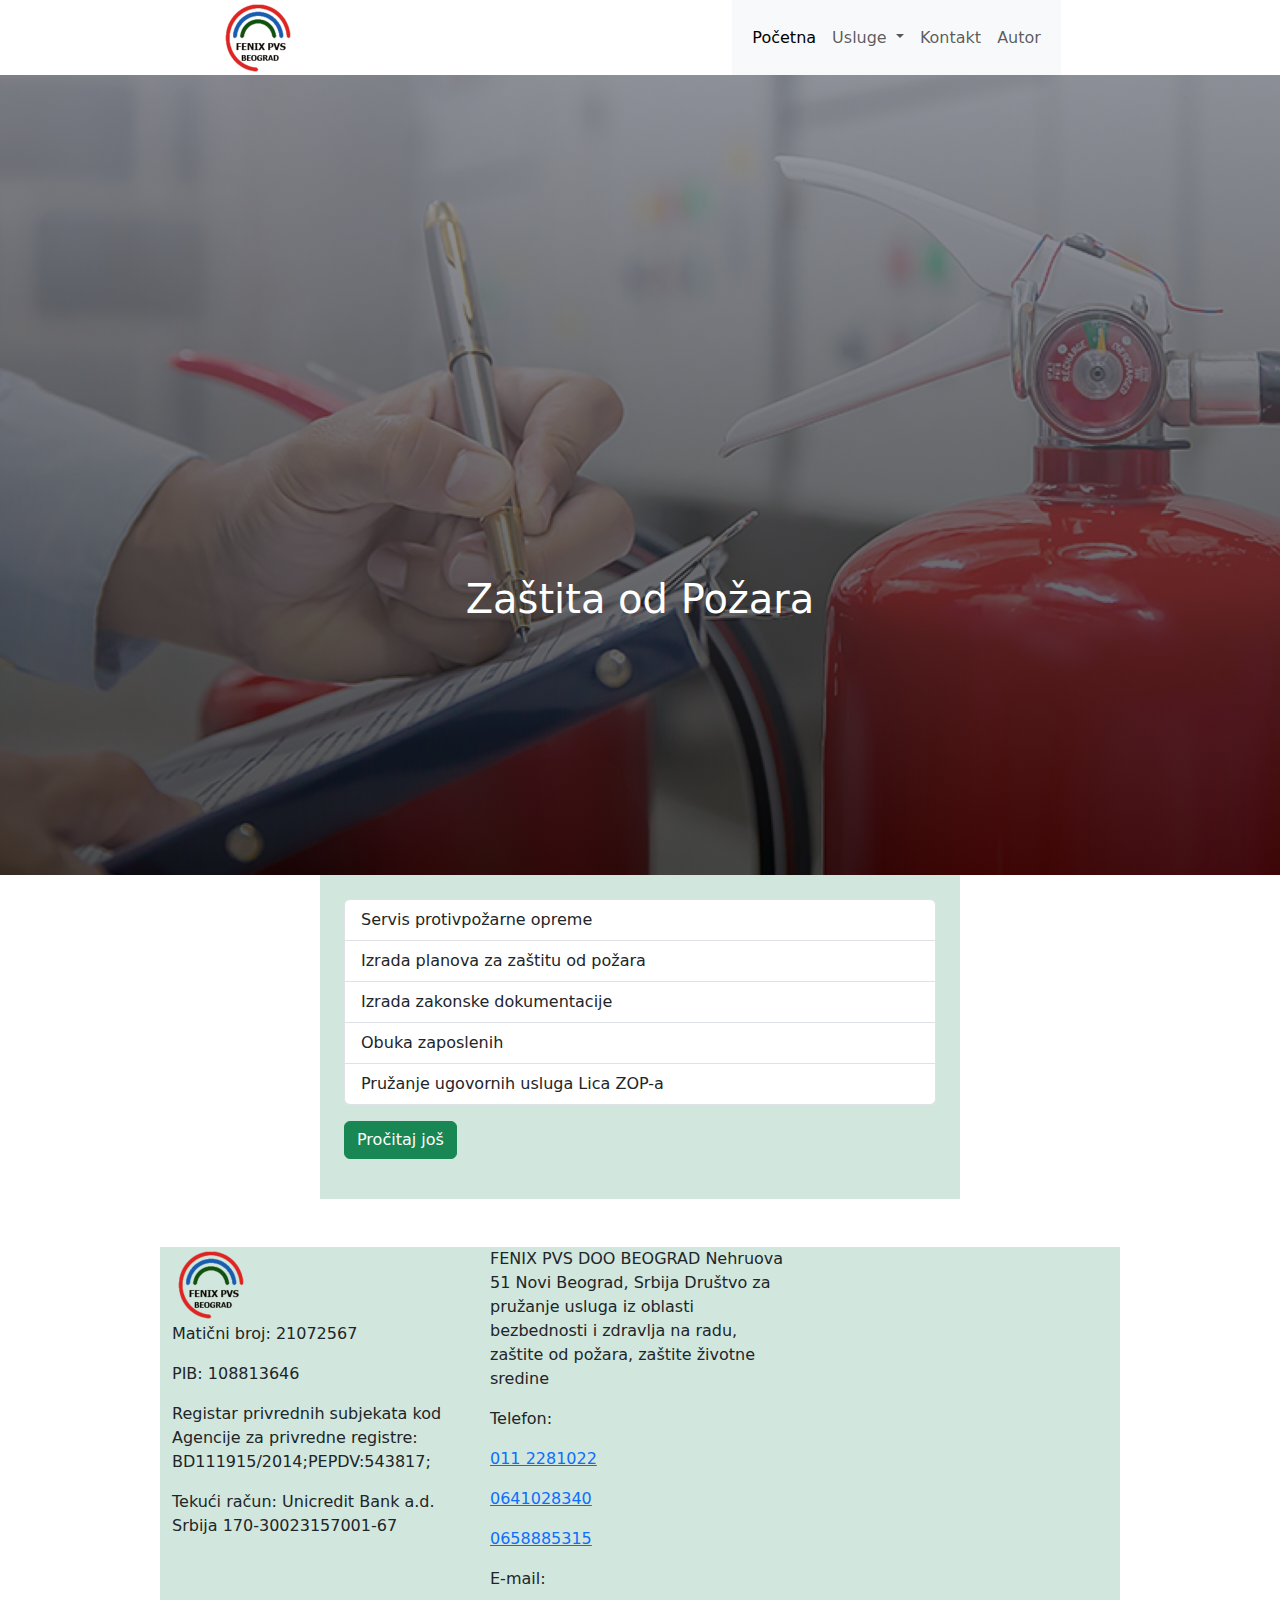
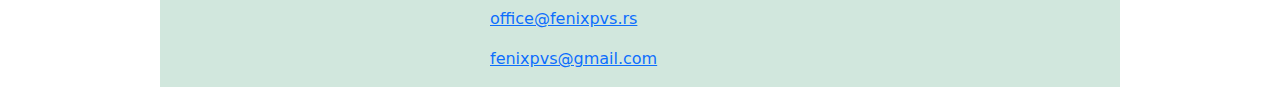
<file: zastita-od-pozara.html>
<!DOCTYPE html>
<html lang="en">
<head>
    <meta charset="UTF-8">
    <meta name="viewport" content="width=device-width, initial-scale=1.0">
    <meta name="keywords" content="zastita od pozara, bezbednost i zdravlje na radu, obuka zop, obuka bzr, planovi evakuacije, servis protivpozarnih aparata i hidranata, lice za zop">
    <meta name="description"
    content="Fenix PVS je firma koja pruža usluge iz zaštite od požara, lice obavljanja zaštite od požara, servisa protivpožarnih aparata i hidranata, prodajom prateće protivpožarne opreme i obukama iz oblasti zaštite od požara "/>
    <title>FENIX PVS - Zaštita od požara</title>
    <!-- Bootstrap CSS -->
    <link rel="stylesheet" href="https://cdn.jsdelivr.net/npm/bootstrap-icons@1.11.3/font/bootstrap-icons.min.css">
    <link href="https://cdn.jsdelivr.net/npm/bootstrap@5.3.3/dist/css/bootstrap.min.css" rel="stylesheet"
      integrity="sha384-QWTKZyjpPEjISv5WaRU9OFeRpok6YctnYmDr5pNlyT2bRjXh0JMhjY6hW+ALEwIH" crossorigin="anonymous">
    <link href="css/style.css" rel="stylesheet">
    <link rel="icon" href="img/fenixpvsvektor.svg">
</head>
<body>
    <!-- Navigacioni meni -->
     <header class="d-flex justify-content-around">
      <a href="https://ngbusiness.github.io/bootstrap-sajt/index.html" class="navbar-brand"><img class="logo" src="https://ngbusiness.github.io/bootstrap-sajt/img/fenixpvsvektor.png" alt="logo fenix"></a>
    <nav class="navbar navbar-expand-lg bg-body-tertiary">
      
      <div class="container-fluid">
        
        <button class="navbar-toggler" type="button" data-bs-toggle="collapse" data-bs-target="#navbarNavDropdown"
          aria-controls="navbarNavDropdown" aria-expanded="false" aria-label="Toggle navigation">
          <span class="navbar-toggler-icon"></span>
        </button>
        <div class="collapse navbar-collapse" id="navbarNavDropdown">
          <ul class="navbar-nav">
            <li class="nav-item">
              <a class="nav-link active" aria-current="page" href="https://ngbusiness.github.io/bootstrap-sajt/index.html">Početna</a>
            </li>
            <li class="nav-item dropdown p-8">
              <a class="nav-link dropdown-toggle" href="#" role="button" data-bs-toggle="dropdown" aria-expanded="false">
                  Usluge
              </a>
              <ul class="dropdown-menu" aria-labelledby="dropdownMenuButtonDark">
                <li><a class="dropdown-item " href="https://ngbusiness.github.io/bootstrap-sajt/zastita-od-pozara.html">Zaštita od požara</a></li>
                <li><a class="dropdown-item " href="https://ngbusiness.github.io/bootstrap-sajt/bezbednost-i-zdravlje-na-radu.html">Bezbednost i zdravlje na radu</a></li>
            </ul>
            </li>
            <li class="nav-item">
              <a class="nav-link" href="https://ngbusiness.github.io/bootstrap-sajt/kontakt.html">Kontakt</a>
            </li>
            <li class="nav-item">
              <a class="nav-link" href="https://ngbusiness.github.io/bootstrap-sajt/autor.html">Autor</a>
            </li>
            
          </ul>
        </div>
      </div>
    </nav>
</header>
  
<div class="pozadina-zop">
<h1>Zaštita od Požara</h1>
</div>

<div class="container-fluid p-4 w-50 bg-success-subtle">
<ul class="list-group">
  <li class="list-group-item">Servis protivpožarne opreme</li>
  <li class="list-group-item">Izrada planova za zaštitu od požara</li>
  <li class="list-group-item">Izrada zakonske dokumentacije</li>
  <li class="list-group-item">Obuka zaposlenih</li>
  <li class="list-group-item">Pružanje ugovornih usluga Lica ZOP-a</li>
</ul>
<button type="button" class="btn btn-success my-3" data-bs-toggle="modal" data-bs-target="#exampleModal">
  Pročitaj još
</button>
<!-- Modal -->
<div class="modal fade" id="exampleModal" tabindex="-1" aria-labelledby="exampleModalLabel" aria-hidden="true">
  <div class="modal-dialog">
    <div class="modal-content">
      <div class="modal-header bg-success-subtle">
        <h1 class="modal-title fs-5" id="exampleModalLabel">Zaštita od požara</h1>
        <button type="button" class="btn-close" data-bs-dismiss="modal" aria-label="Close"></button>
      </div>
      <div class="modal-body bg-success-subtle">
        <p>
          Bezbednost i zdravlje na radu su od suštinskog značaja za svako radno okruženje, jer osiguravaju zaštitu zaposlenih od
          povreda i bolesti koje mogu nastati usled radnih aktivnosti. Primena rigoroznih mera bezbednosti, kao što su pravilna
          obuka, korišćenje zaštitne opreme i sprovođenje redovnih inspekcija radnog mesta, smanjuje rizik od nesreća i
          profesionalnih oboljenja. Takođe, promovisanje kulture bezbednosti i zdravlja, gde se svaki zaposleni oseća odgovornim
          za svoju sigurnost i sigurnost svojih kolega, doprinosi stvaranju zdravog i produktivnog radnog okruženja. Poslodavci
          imaju zakonsku i moralnu obavezu da obezbede sigurne uslove rada, dok zaposleni treba da slede propisane procedure i
          učestvuju u obukama kako bi zaštitili svoje zdravlje i sigurnost. Sve ove mere ne samo da poboljšavaju dobrobit radnika,
          već i smanjuju troškove povezane sa povredama i bolestima, povećavajući time ukupnu efikasnost i produktivnost
          preduzeća.
        </p>

      </div>
      <div class="modal-footer bg-success-subtle">
        <a href="https://ngbusiness.github.io/bootstrap-sajt/kontakt.html"><button type="button" class="btn btn-success">Kontakt</button></a>
        <button type="button" class="btn btn-success" data-bs-dismiss="modal">Zatvori</button>
      </div>
    </div>
  </div>
</div>
<!--kraj modala-->


</div>
    <footer>
      <div class="container-fluid w-75 mt-5 bg-success-subtle">
        <div class="row">
          <div class="col">
            <a href="https://ngbusiness.github.io/bootstrap-sajt/index.html" class="navbar-brand"><img class="logo" src="https://ngbusiness.github.io/bootstrap-sajt/img/fenixpvsvektor.png" alt="logo"></a>
            <p>Matični broj: 21072567</p>
            <p>PIB: 108813646</p>
            <p>Registar privrednih subjekata kod Agencije za privredne registre: BD111915/2014;PEPDV:543817;</p>
            <p>Tekući račun: Unicredit Bank a.d. Srbija 170-30023157001-67</p>
          </div>
          <div class="col">
            <p>FENIX PVS DOO BEOGRAD Nehruova 51 Novi Beograd, Srbija
              Društvo za pružanje usluga iz oblasti bezbednosti i zdravlja na radu, zaštite od požara, zaštite životne sredine</p>
            <p>Telefon:</p>
            <p><a href="tel:+381112281022">011 2281022</a></p>
            <p><a href="tel:+381641028340">0641028340</a></p>
            <p><a href="tel:+381658885315">0658885315</a></p>
            <p>E-mail:</p>
            <p><a href="mailto:office@fenixpvs.rs">office@fenixpvs.rs</a></p>
            <p><a href="mailto:fenixpvs@gmail.com">fenixpvs@gmail.com</a></p>
          </div>
          <div class="col">
            <iframe
              src="https://www.google.com/maps/embed?pb=!1m18!1m12!1m3!1d2830.9976084963996!2d20.379325276602053!3d44.80123737742733!2m3!1f0!2f0!3f0!3m2!1i1024!2i768!4f13.1!3m3!1m2!1s0x475a6f74960dd877%3A0x19193fc2b6b63a9c!2sNehruova%2051%2C%20Beograd%2011078!5e0!3m2!1sen!2srs!4v1719517804662!5m2!1sen!2srs"
              width="300" height="350" style="border:0;" allowfullscreen="" loading="lazy"
              referrerpolicy="no-referrer-when-downgrade"></iframe>
          </div>
        </div>
      </div>
    </footer>
    <script>
      function sendEmail() {
          var email = document.getElementById('exampleInputEmail1').value;
          var firma = document.getElementById('exampleInputFirma1').value;
          var naslov = document.getElementById('exampleInputNaslov1').value;
          var tekst = document.getElementById('exampleFormControlTextarea1').value;

          var mailtoLink = 'mailto:office@fenixpvs.rs'
              + '?subject=' + encodeURIComponent(naslov)
              + '&body=' + encodeURIComponent('E-mail: ' + email + '\nIme firme: ' + firma + '\n\n' + tekst);

          window.location.href = mailtoLink;
      }
  </script>
    <!-- Bootstrap JS and dependencies -->
    <script src="https://cdn.jsdelivr.net/npm/@popperjs/core@2.11.8/dist/umd/popper.min.js"
      integrity="sha384-I7E8VVD/ismYTF4hNIPjVp/Zjvgyol6VFvRkX/vR+Vc4jQkC+hVqc2pM8ODewa9r" crossorigin="anonymous"></script>
      <script src="https://cdn.jsdelivr.net/npm/bootstrap@5.3.3/dist/js/bootstrap.bundle.min.js"
        integrity="sha384-YvpcrYf0tY3lHB60NNkmXc5s9fDVZLESaAA55NDzOxhy9GkcIdslK1eN7N6jIeHz" crossorigin="anonymous"></script>
</body>
</html>
</file>
<file: css/style.css>
*{
    margin: 0px;
    padding: 0px;
    box-sizing: border-box;
    scroll-behavior: smooth;
}
.logo{
    max-width: 75px;
    max-height: 75px;
}
.podebljan-tekst{
    font-weight: 700;
}
.ikonica{
    font-size: 50px;  
}
.naslov{
    color: white;
    padding-bottom: 300px;
}
.tekst{
    color: white;
    padding-bottom: 250px;
}
.pozadina-zop{
 width: 100%;
 object-fit: cover;
 height: 800px;
 background-image: linear-gradient(rgba(109, 112, 124, 0.7), rgba(3, 3, 3, 0.7)), url(https://ngbusiness.github.io/bootstrap-sajt/img/pp-pozadina.jpg);
}
.pozadina-zop h1{
text-align: center;
color: white;
padding-top: 500px;
}

.pozadina-bzr{
    width: 100%;
    object-fit: cover;
    height: 800px;
    background-image: linear-gradient(rgba(109, 112, 124, 0.7), rgba(3, 3, 3, 0.7)), url(https://ngbusiness.github.io/bootstrap-sajt/img/bzr-pozadina.jpg);
}

.pozadina-bzr h1{
    text-align: center;
    color: white;
    padding-top: 500px;
}
.slika{
    width: 100%;
    height: 400px;
    object-fit: contain;
}

.linija{
    width: 50px;
    border-bottom: green 2px solid;
    margin-bottom: 15px;
}
.iks{
    color: white;
}
@media screen and (max-width:1100px){
    .naslov{
        padding-bottom: 120px;
    }
}
</file>
